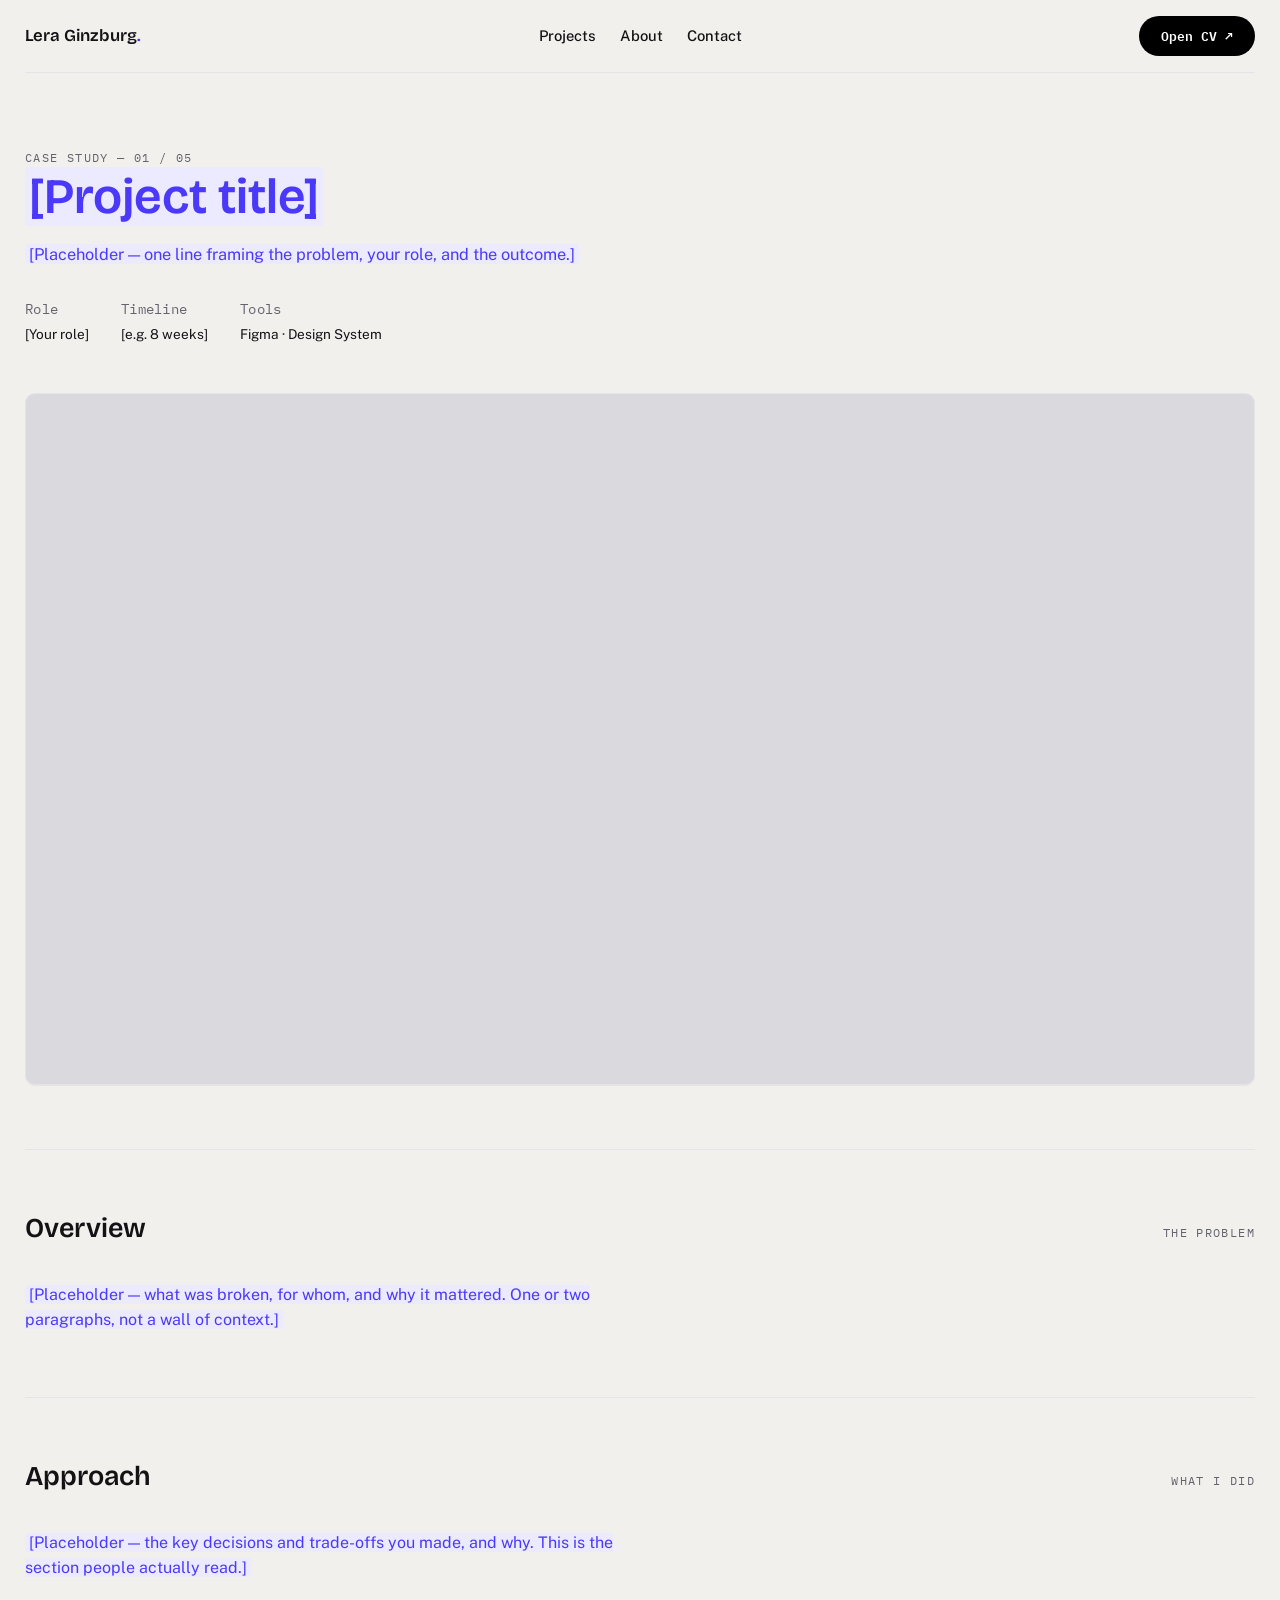
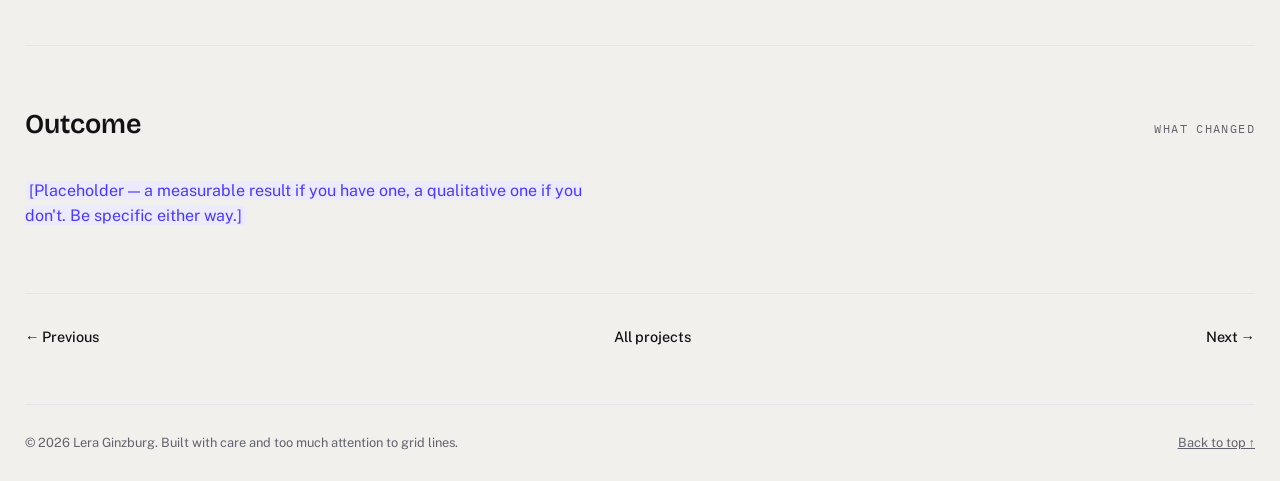
<file: project-01.html>
<!doctype html>
<html lang="en">
<head>
<meta charset="UTF-8">
<meta name="viewport" content="width=device-width, initial-scale=1, viewport-fit=cover">
<title>Case Study 01 — Lera Ginzburg</title>
<link rel="preconnect" href="https://fonts.googleapis.com">
<link rel="preconnect" href="https://fonts.gstatic.com" crossorigin>
<link rel="stylesheet" href="https://fonts.googleapis.com/css2?family=Bricolage+Grotesque:opsz,wght@12..96,400..800&family=Public+Sans:wght@400;500;600&family=IBM+Plex+Mono:wght@400;500&display=swap">
<link rel="stylesheet" href="styles.css">
</head>
<body>

<div class="progress" id="progress"></div>
<a class="skip-link" href="#main">Skip to content</a>

<header class="site-header" id="top">
  <div class="row">
    <a class="logotype" href="index.html">Lera Ginzburg<span>.</span></a>
    <nav class="primary-nav" aria-label="Primary">
      <ul>
        <li><a href="index.html#work">Projects</a></li>
        <li><a href="index.html#about">About</a></li>
        <li><a href="index.html#contact">Contact</a></li>
      </ul>
    </nav>
    <div class="header-right">
      <a class="header-cta" href="cv.pdf" target="_blank" rel="noopener noreferrer" aria-label="Open CV (opens in a new tab)">Open CV ↗</a>
    </div>
  </div>
</header>

<main id="main">

  <section class="page-head" style="border-top:none;">
    <span class="mono eyebrow reveal">Case Study — 01 / 05</span>
    <h1 class="reveal"><span class="placeholder">[Project title]</span></h1>
    <p class="lede reveal"><span class="placeholder">[Placeholder — one line framing the problem, your role, and the outcome.]</span></p>
    <div class="case-meta reveal">
      <div><span class="mono">Role</span>[Your role]</div>
      <div><span class="mono">Timeline</span>[e.g. 8 weeks]</div>
      <div><span class="mono">Tools</span>Figma · Design System</div>
    </div>
  </section>

  <section style="border-top:none; padding-top:0;">
    <div class="case-visual t1 reveal" aria-hidden="true"><i></i><i></i><i class="accent-block"></i><i></i></div>
  </section>

  <section>
    <div class="section-head reveal">
      <h2>Overview</h2>
      <span class="mono eyebrow">The problem</span>
    </div>
    <p class="body-copy reveal"><span class="placeholder">[Placeholder — what was broken, for whom, and why it mattered. One or two paragraphs, not a wall of context.]</span></p>
  </section>

  <section>
    <div class="section-head reveal">
      <h2>Approach</h2>
      <span class="mono eyebrow">What I did</span>
    </div>
    <p class="body-copy reveal"><span class="placeholder">[Placeholder — the key decisions and trade-offs you made, and why. This is the section people actually read.]</span></p>
  </section>

  <section>
    <div class="section-head reveal">
      <h2>Outcome</h2>
      <span class="mono eyebrow">What changed</span>
    </div>
    <p class="body-copy reveal"><span class="placeholder">[Placeholder — a measurable result if you have one, a qualitative one if you don't. Be specific either way.]</span></p>
  </section>

  <nav class="case-nav reveal" aria-label="Other projects">
    <a href="project-05.html">← Previous</a>
    <a href="index.html#work">All projects</a>
    <a href="project-02.html">Next →</a>
  </nav>

</main>


<footer class="site-footer">
  <span>© <span id="year"></span> Lera Ginzburg. Built with care and too much attention to grid lines.</span>
  <a href="#top" style="color:inherit;">Back to top ↑</a>
</footer>

<script src="site.js"></script>
</body>
</html>
</file>
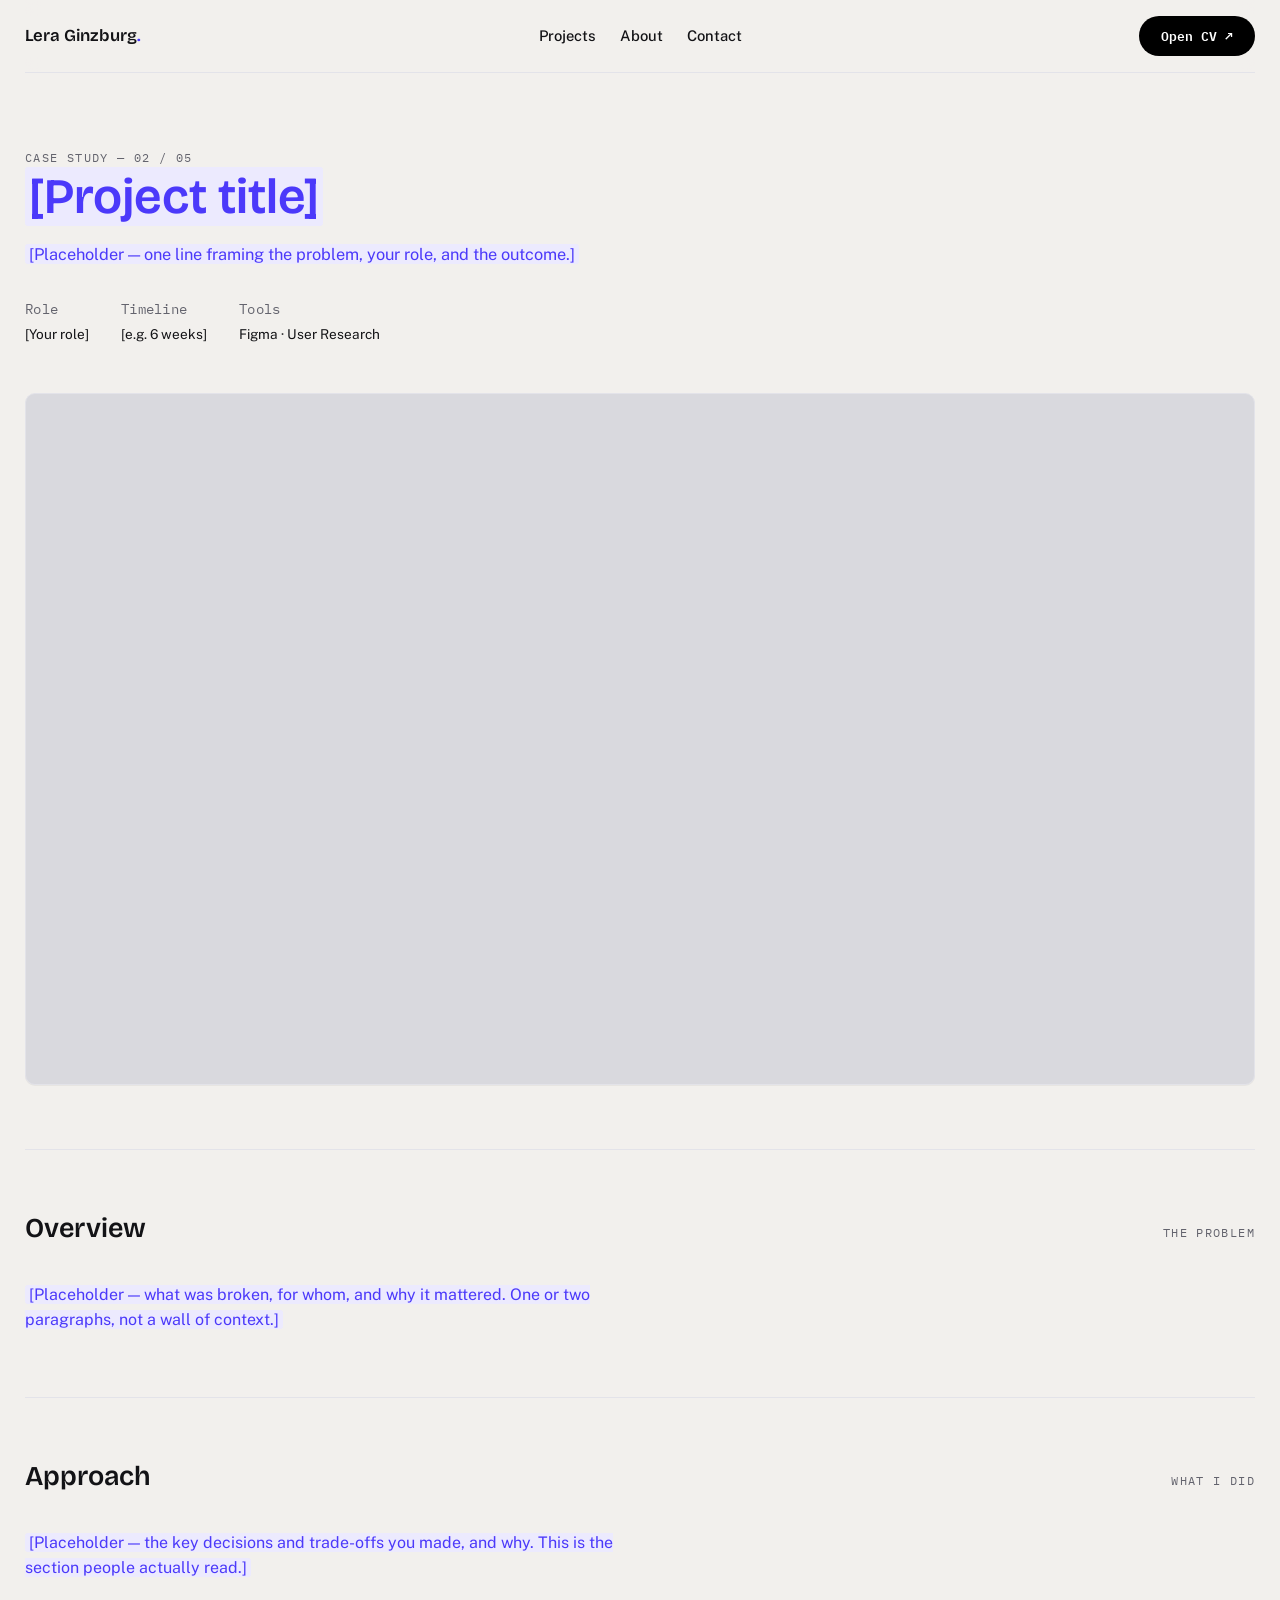
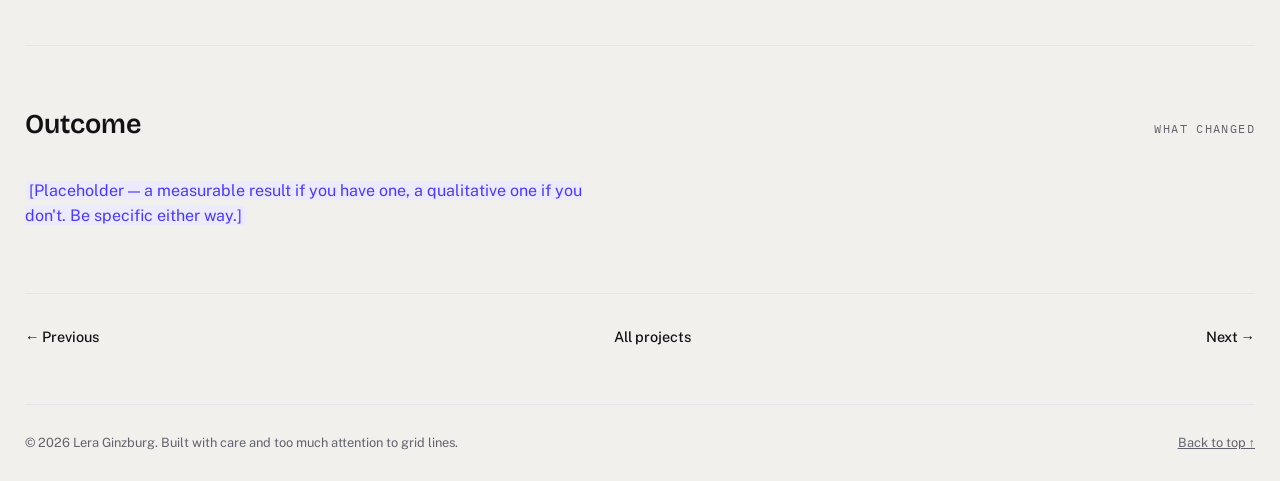
<file: project-02.html>
<!doctype html>
<html lang="en">
<head>
<meta charset="UTF-8">
<meta name="viewport" content="width=device-width, initial-scale=1, viewport-fit=cover">
<title>Case Study 02 — Lera Ginzburg</title>
<link rel="preconnect" href="https://fonts.googleapis.com">
<link rel="preconnect" href="https://fonts.gstatic.com" crossorigin>
<link rel="stylesheet" href="https://fonts.googleapis.com/css2?family=Bricolage+Grotesque:opsz,wght@12..96,400..800&family=Public+Sans:wght@400;500;600&family=IBM+Plex+Mono:wght@400;500&display=swap">
<link rel="stylesheet" href="styles.css">
</head>
<body>

<div class="progress" id="progress"></div>
<a class="skip-link" href="#main">Skip to content</a>

<header class="site-header" id="top">
  <div class="row">
    <a class="logotype" href="index.html">Lera Ginzburg<span>.</span></a>
    <nav class="primary-nav" aria-label="Primary">
      <ul>
        <li><a href="index.html#work">Projects</a></li>
        <li><a href="index.html#about">About</a></li>
        <li><a href="index.html#contact">Contact</a></li>
      </ul>
    </nav>
    <div class="header-right">
      <a class="header-cta" href="cv.pdf" target="_blank" rel="noopener noreferrer" aria-label="Open CV (opens in a new tab)">Open CV ↗</a>
    </div>
  </div>
</header>

<main id="main">

  <section class="page-head" style="border-top:none;">
    <span class="mono eyebrow reveal">Case Study — 02 / 05</span>
    <h1 class="reveal"><span class="placeholder">[Project title]</span></h1>
    <p class="lede reveal"><span class="placeholder">[Placeholder — one line framing the problem, your role, and the outcome.]</span></p>
    <div class="case-meta reveal">
      <div><span class="mono">Role</span>[Your role]</div>
      <div><span class="mono">Timeline</span>[e.g. 6 weeks]</div>
      <div><span class="mono">Tools</span>Figma · User Research</div>
    </div>
  </section>

  <section style="border-top:none; padding-top:0;">
    <div class="case-visual t2 reveal" aria-hidden="true"><i></i><i class="accent-block"></i><i></i></div>
  </section>

  <section>
    <div class="section-head reveal">
      <h2>Overview</h2>
      <span class="mono eyebrow">The problem</span>
    </div>
    <p class="body-copy reveal"><span class="placeholder">[Placeholder — what was broken, for whom, and why it mattered. One or two paragraphs, not a wall of context.]</span></p>
  </section>

  <section>
    <div class="section-head reveal">
      <h2>Approach</h2>
      <span class="mono eyebrow">What I did</span>
    </div>
    <p class="body-copy reveal"><span class="placeholder">[Placeholder — the key decisions and trade-offs you made, and why. This is the section people actually read.]</span></p>
  </section>

  <section>
    <div class="section-head reveal">
      <h2>Outcome</h2>
      <span class="mono eyebrow">What changed</span>
    </div>
    <p class="body-copy reveal"><span class="placeholder">[Placeholder — a measurable result if you have one, a qualitative one if you don't. Be specific either way.]</span></p>
  </section>

  <nav class="case-nav reveal" aria-label="Other projects">
    <a href="project-01.html">← Previous</a>
    <a href="index.html#work">All projects</a>
    <a href="project-03.html">Next →</a>
  </nav>

</main>


<footer class="site-footer">
  <span>© <span id="year"></span> Lera Ginzburg. Built with care and too much attention to grid lines.</span>
  <a href="#top" style="color:inherit;">Back to top ↑</a>
</footer>

<script src="site.js"></script>
</body>
</html>
</file>
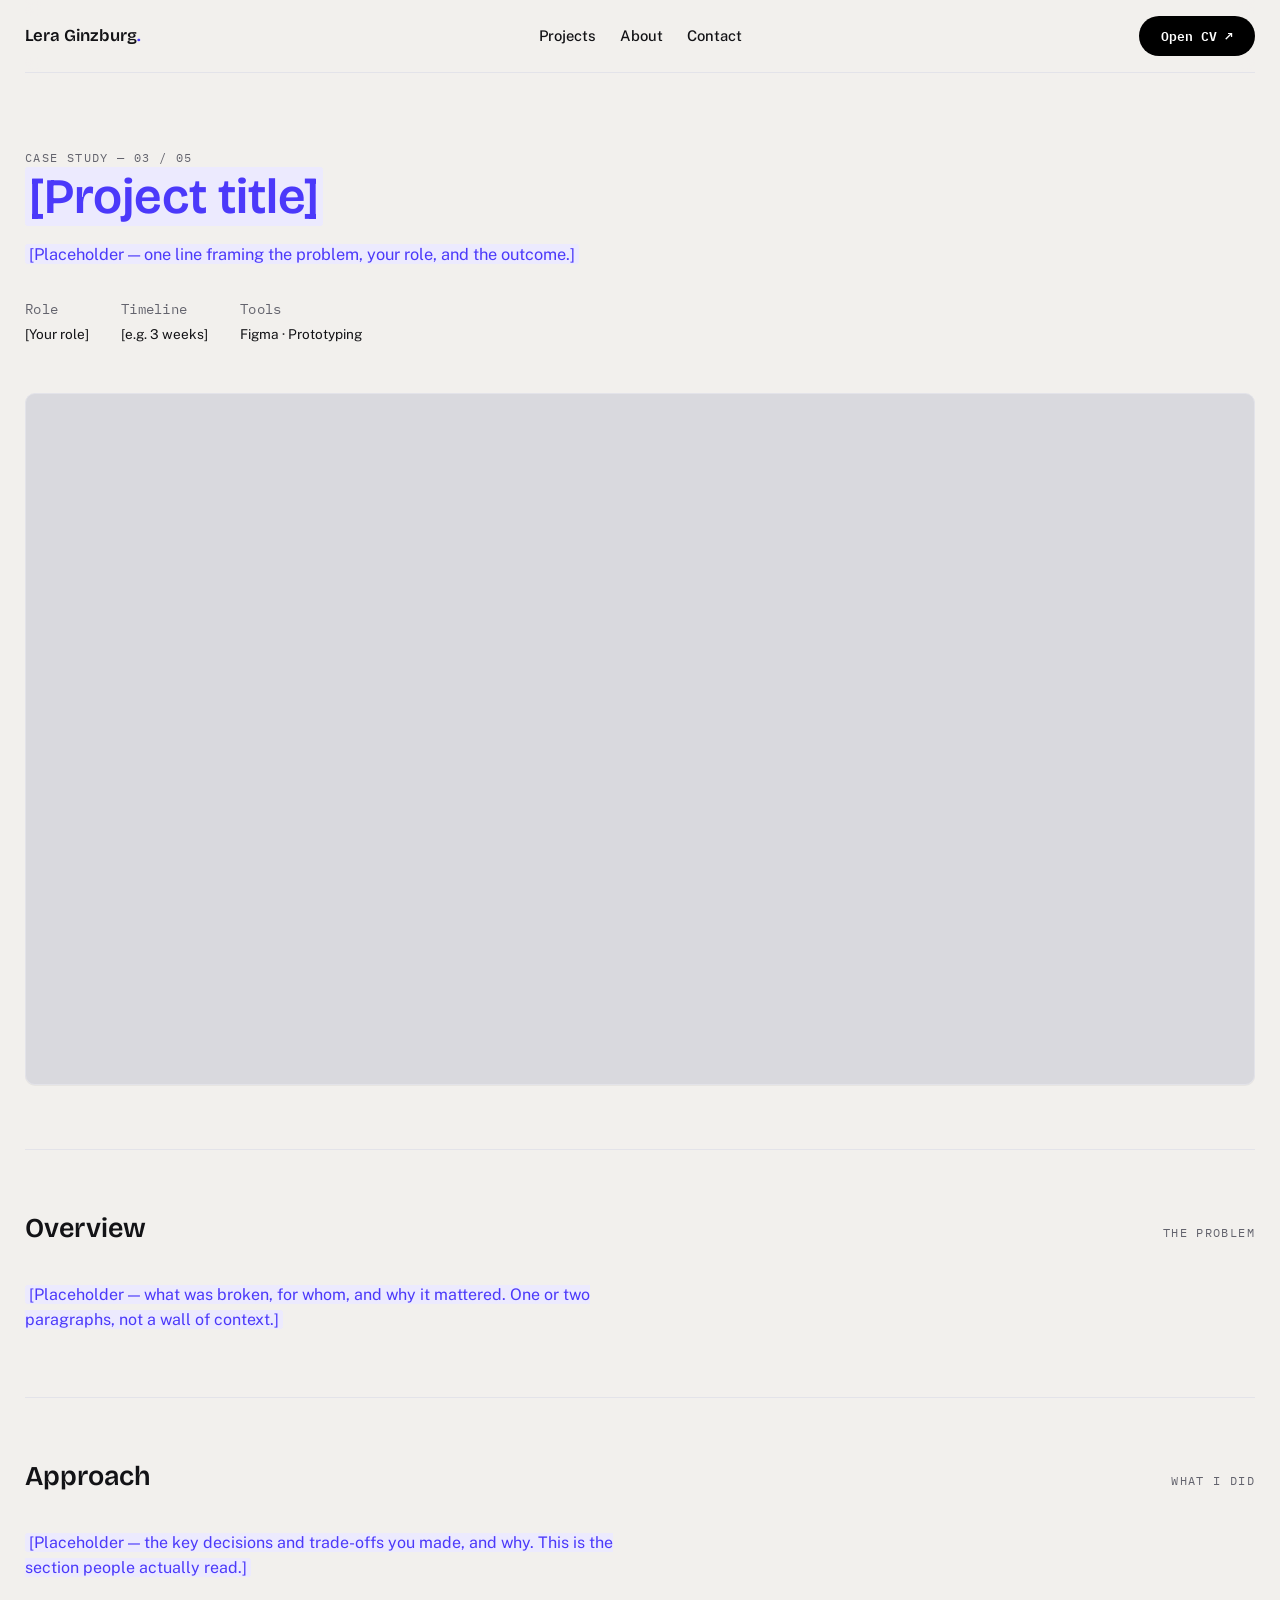
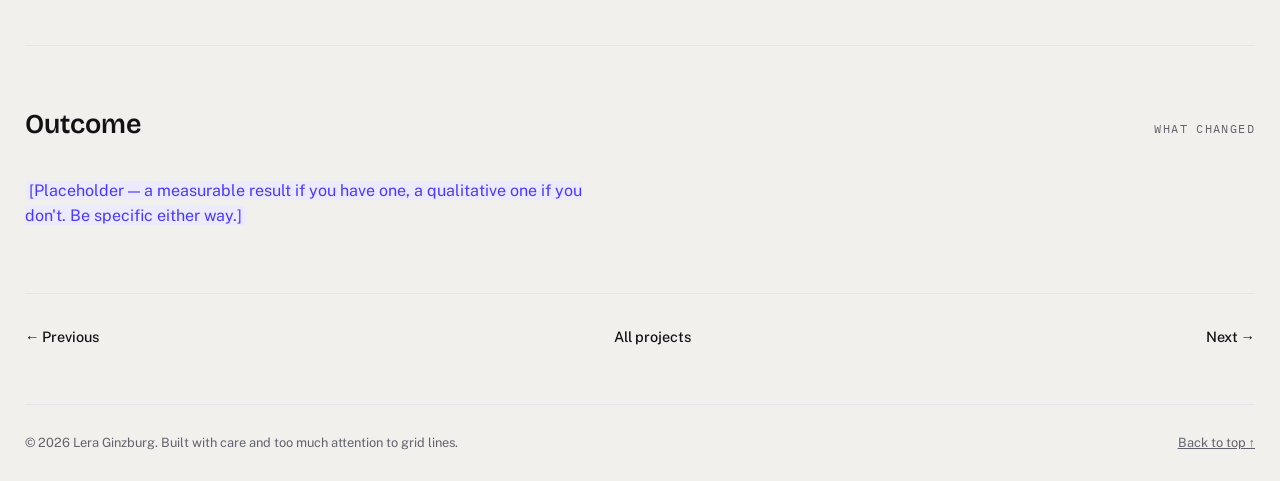
<file: project-03.html>
<!doctype html>
<html lang="en">
<head>
<meta charset="UTF-8">
<meta name="viewport" content="width=device-width, initial-scale=1, viewport-fit=cover">
<title>Case Study 03 — Lera Ginzburg</title>
<link rel="preconnect" href="https://fonts.googleapis.com">
<link rel="preconnect" href="https://fonts.gstatic.com" crossorigin>
<link rel="stylesheet" href="https://fonts.googleapis.com/css2?family=Bricolage+Grotesque:opsz,wght@12..96,400..800&family=Public+Sans:wght@400;500;600&family=IBM+Plex+Mono:wght@400;500&display=swap">
<link rel="stylesheet" href="styles.css">
</head>
<body>

<div class="progress" id="progress"></div>
<a class="skip-link" href="#main">Skip to content</a>

<header class="site-header" id="top">
  <div class="row">
    <a class="logotype" href="index.html">Lera Ginzburg<span>.</span></a>
    <nav class="primary-nav" aria-label="Primary">
      <ul>
        <li><a href="index.html#work">Projects</a></li>
        <li><a href="index.html#about">About</a></li>
        <li><a href="index.html#contact">Contact</a></li>
      </ul>
    </nav>
    <div class="header-right">
      <a class="header-cta" href="cv.pdf" target="_blank" rel="noopener noreferrer" aria-label="Open CV (opens in a new tab)">Open CV ↗</a>
    </div>
  </div>
</header>

<main id="main">

  <section class="page-head" style="border-top:none;">
    <span class="mono eyebrow reveal">Case Study — 03 / 05</span>
    <h1 class="reveal"><span class="placeholder">[Project title]</span></h1>
    <p class="lede reveal"><span class="placeholder">[Placeholder — one line framing the problem, your role, and the outcome.]</span></p>
    <div class="case-meta reveal">
      <div><span class="mono">Role</span>[Your role]</div>
      <div><span class="mono">Timeline</span>[e.g. 3 weeks]</div>
      <div><span class="mono">Tools</span>Figma · Prototyping</div>
    </div>
  </section>

  <section style="border-top:none; padding-top:0;">
    <div class="case-visual t3 reveal" aria-hidden="true"><i></i><i class="accent-block"></i><i></i><i></i></div>
  </section>

  <section>
    <div class="section-head reveal">
      <h2>Overview</h2>
      <span class="mono eyebrow">The problem</span>
    </div>
    <p class="body-copy reveal"><span class="placeholder">[Placeholder — what was broken, for whom, and why it mattered. One or two paragraphs, not a wall of context.]</span></p>
  </section>

  <section>
    <div class="section-head reveal">
      <h2>Approach</h2>
      <span class="mono eyebrow">What I did</span>
    </div>
    <p class="body-copy reveal"><span class="placeholder">[Placeholder — the key decisions and trade-offs you made, and why. This is the section people actually read.]</span></p>
  </section>

  <section>
    <div class="section-head reveal">
      <h2>Outcome</h2>
      <span class="mono eyebrow">What changed</span>
    </div>
    <p class="body-copy reveal"><span class="placeholder">[Placeholder — a measurable result if you have one, a qualitative one if you don't. Be specific either way.]</span></p>
  </section>

  <nav class="case-nav reveal" aria-label="Other projects">
    <a href="project-02.html">← Previous</a>
    <a href="index.html#work">All projects</a>
    <a href="project-04.html">Next →</a>
  </nav>

</main>


<footer class="site-footer">
  <span>© <span id="year"></span> Lera Ginzburg. Built with care and too much attention to grid lines.</span>
  <a href="#top" style="color:inherit;">Back to top ↑</a>
</footer>

<script src="site.js"></script>
</body>
</html>
</file>
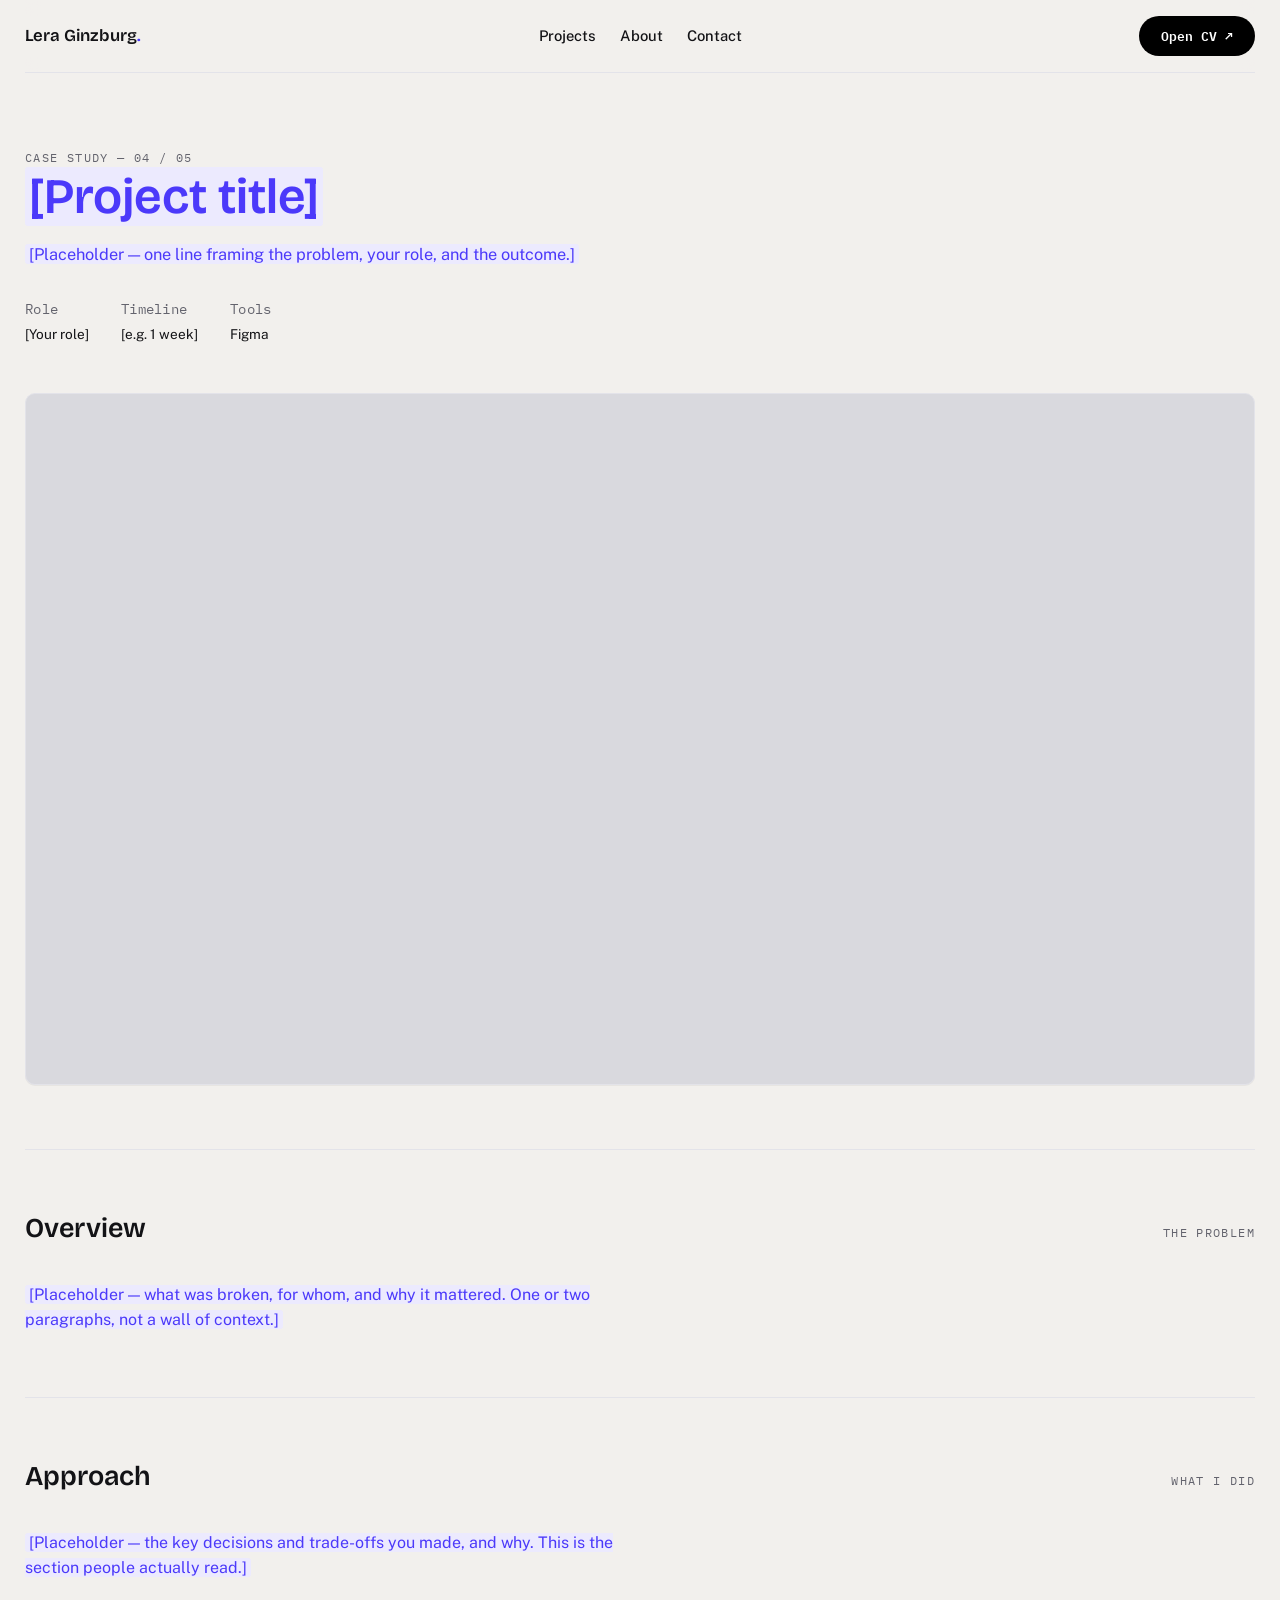
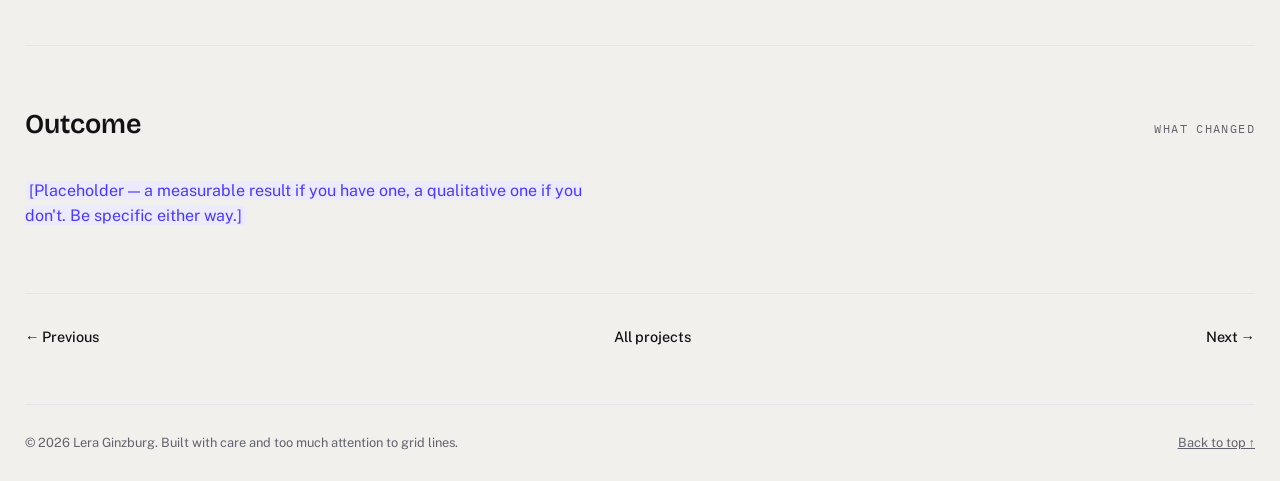
<file: project-04.html>
<!doctype html>
<html lang="en">
<head>
<meta charset="UTF-8">
<meta name="viewport" content="width=device-width, initial-scale=1, viewport-fit=cover">
<title>Case Study 04 — Lera Ginzburg</title>
<link rel="preconnect" href="https://fonts.googleapis.com">
<link rel="preconnect" href="https://fonts.gstatic.com" crossorigin>
<link rel="stylesheet" href="https://fonts.googleapis.com/css2?family=Bricolage+Grotesque:opsz,wght@12..96,400..800&family=Public+Sans:wght@400;500;600&family=IBM+Plex+Mono:wght@400;500&display=swap">
<link rel="stylesheet" href="styles.css">
</head>
<body>

<div class="progress" id="progress"></div>
<a class="skip-link" href="#main">Skip to content</a>

<header class="site-header" id="top">
  <div class="row">
    <a class="logotype" href="index.html">Lera Ginzburg<span>.</span></a>
    <nav class="primary-nav" aria-label="Primary">
      <ul>
        <li><a href="index.html#work">Projects</a></li>
        <li><a href="index.html#about">About</a></li>
        <li><a href="index.html#contact">Contact</a></li>
      </ul>
    </nav>
    <div class="header-right">
      <a class="header-cta" href="cv.pdf" target="_blank" rel="noopener noreferrer" aria-label="Open CV (opens in a new tab)">Open CV ↗</a>
    </div>
  </div>
</header>

<main id="main">

  <section class="page-head" style="border-top:none;">
    <span class="mono eyebrow reveal">Case Study — 04 / 05</span>
    <h1 class="reveal"><span class="placeholder">[Project title]</span></h1>
    <p class="lede reveal"><span class="placeholder">[Placeholder — one line framing the problem, your role, and the outcome.]</span></p>
    <div class="case-meta reveal">
      <div><span class="mono">Role</span>[Your role]</div>
      <div><span class="mono">Timeline</span>[e.g. 1 week]</div>
      <div><span class="mono">Tools</span>Figma</div>
    </div>
  </section>

  <section style="border-top:none; padding-top:0;">
    <div class="case-visual t1 reveal" aria-hidden="true"><i></i><i></i><i class="accent-block"></i><i></i></div>
  </section>

  <section>
    <div class="section-head reveal">
      <h2>Overview</h2>
      <span class="mono eyebrow">The problem</span>
    </div>
    <p class="body-copy reveal"><span class="placeholder">[Placeholder — what was broken, for whom, and why it mattered. One or two paragraphs, not a wall of context.]</span></p>
  </section>

  <section>
    <div class="section-head reveal">
      <h2>Approach</h2>
      <span class="mono eyebrow">What I did</span>
    </div>
    <p class="body-copy reveal"><span class="placeholder">[Placeholder — the key decisions and trade-offs you made, and why. This is the section people actually read.]</span></p>
  </section>

  <section>
    <div class="section-head reveal">
      <h2>Outcome</h2>
      <span class="mono eyebrow">What changed</span>
    </div>
    <p class="body-copy reveal"><span class="placeholder">[Placeholder — a measurable result if you have one, a qualitative one if you don't. Be specific either way.]</span></p>
  </section>

  <nav class="case-nav reveal" aria-label="Other projects">
    <a href="project-03.html">← Previous</a>
    <a href="index.html#work">All projects</a>
    <a href="project-05.html">Next →</a>
  </nav>

</main>


<footer class="site-footer">
  <span>© <span id="year"></span> Lera Ginzburg. Built with care and too much attention to grid lines.</span>
  <a href="#top" style="color:inherit;">Back to top ↑</a>
</footer>

<script src="site.js"></script>
</body>
</html>
</file>
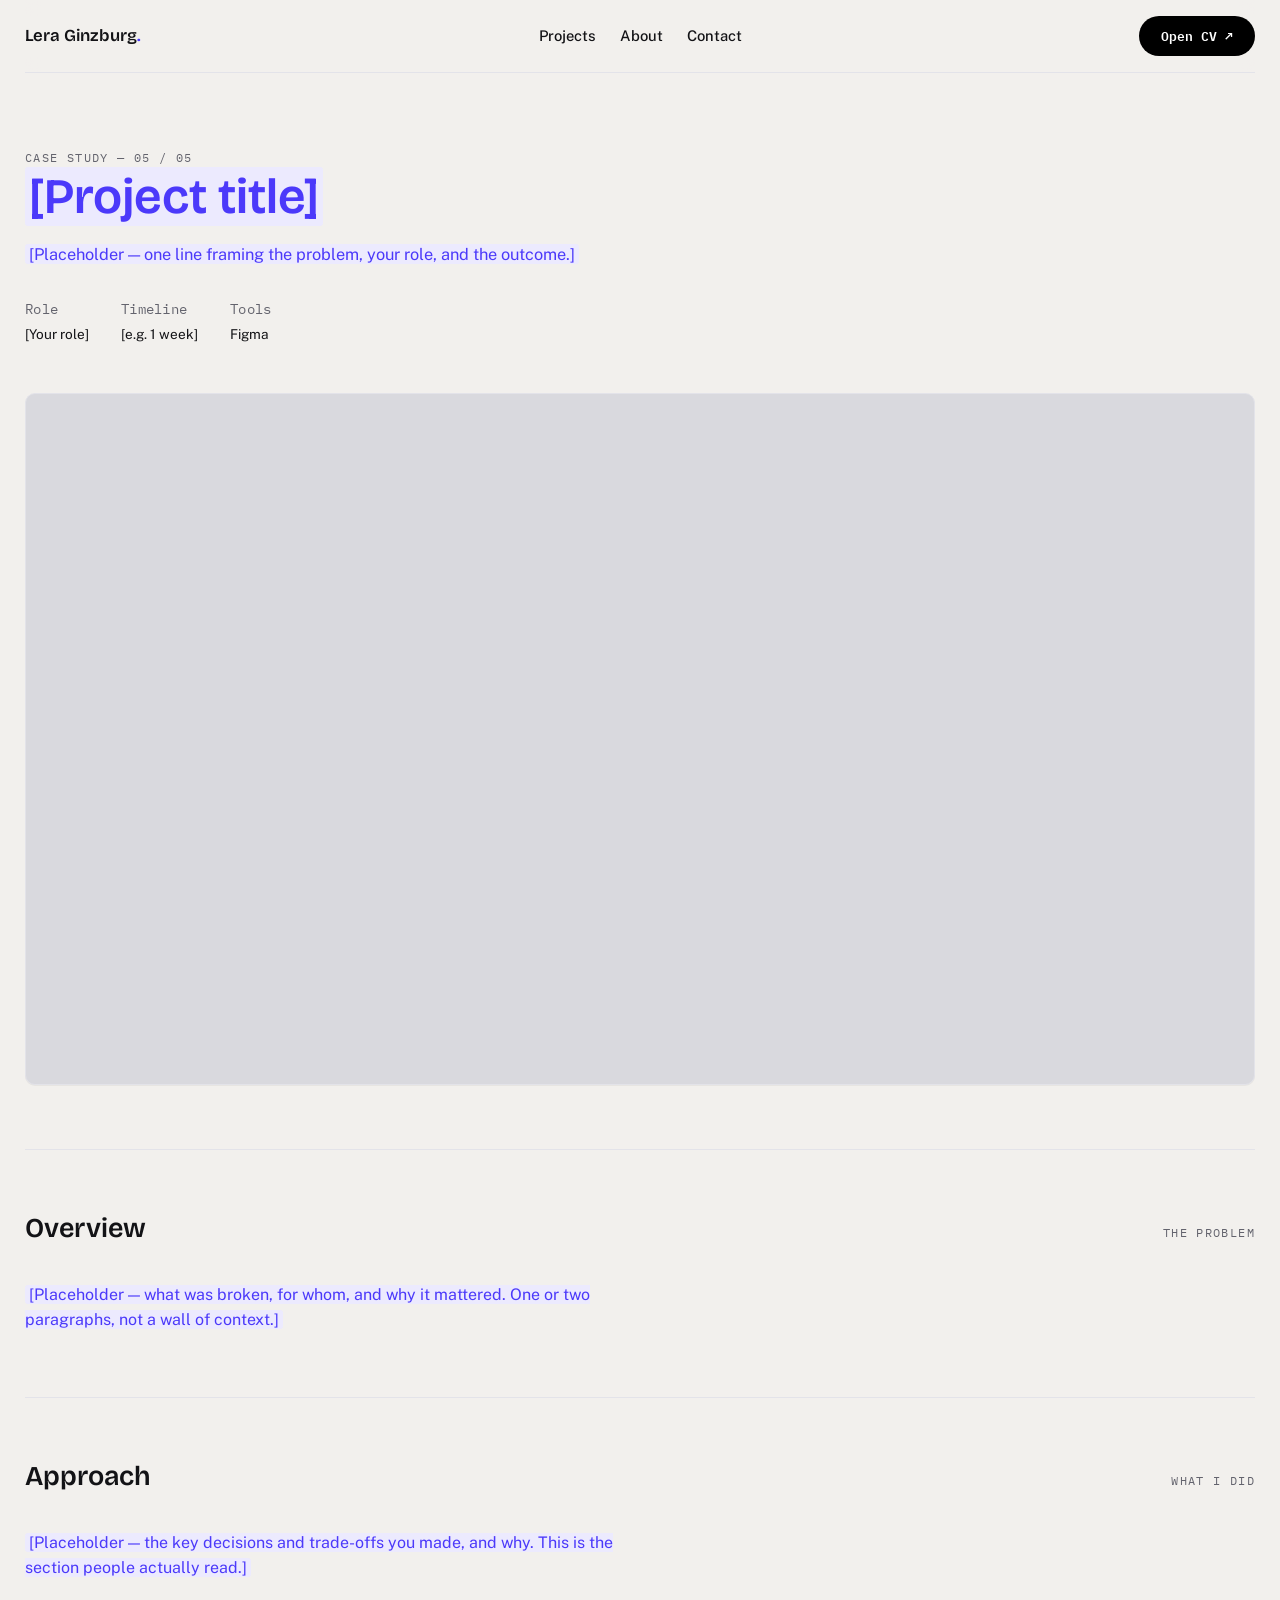
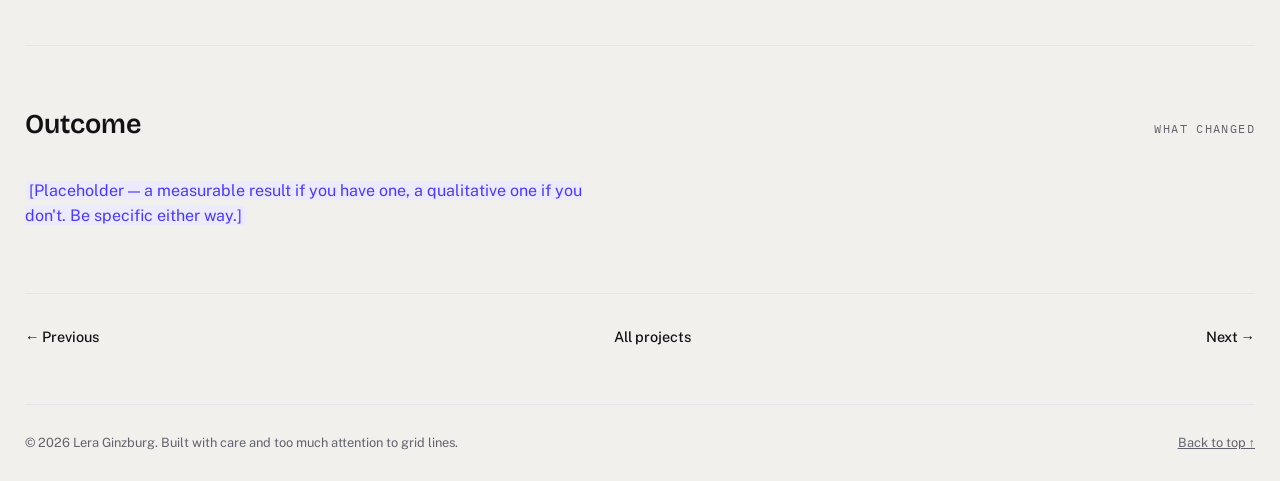
<file: project-05.html>
<!doctype html>
<html lang="en">
<head>
<meta charset="UTF-8">
<meta name="viewport" content="width=device-width, initial-scale=1, viewport-fit=cover">
<title>Case Study 05 — Lera Ginzburg</title>
<link rel="preconnect" href="https://fonts.googleapis.com">
<link rel="preconnect" href="https://fonts.gstatic.com" crossorigin>
<link rel="stylesheet" href="https://fonts.googleapis.com/css2?family=Bricolage+Grotesque:opsz,wght@12..96,400..800&family=Public+Sans:wght@400;500;600&family=IBM+Plex+Mono:wght@400;500&display=swap">
<link rel="stylesheet" href="styles.css">
</head>
<body>

<div class="progress" id="progress"></div>
<a class="skip-link" href="#main">Skip to content</a>

<header class="site-header" id="top">
  <div class="row">
    <a class="logotype" href="index.html">Lera Ginzburg<span>.</span></a>
    <nav class="primary-nav" aria-label="Primary">
      <ul>
        <li><a href="index.html#work">Projects</a></li>
        <li><a href="index.html#about">About</a></li>
        <li><a href="index.html#contact">Contact</a></li>
      </ul>
    </nav>
    <div class="header-right">
      <a class="header-cta" href="cv.pdf" target="_blank" rel="noopener noreferrer" aria-label="Open CV (opens in a new tab)">Open CV ↗</a>
    </div>
  </div>
</header>

<main id="main">

  <section class="page-head" style="border-top:none;">
    <span class="mono eyebrow reveal">Case Study — 05 / 05</span>
    <h1 class="reveal"><span class="placeholder">[Project title]</span></h1>
    <p class="lede reveal"><span class="placeholder">[Placeholder — one line framing the problem, your role, and the outcome.]</span></p>
    <div class="case-meta reveal">
      <div><span class="mono">Role</span>[Your role]</div>
      <div><span class="mono">Timeline</span>[e.g. 1 week]</div>
      <div><span class="mono">Tools</span>Figma</div>
    </div>
  </section>

  <section style="border-top:none; padding-top:0;">
    <div class="case-visual t2 reveal" aria-hidden="true"><i></i><i class="accent-block"></i><i></i></div>
  </section>

  <section>
    <div class="section-head reveal">
      <h2>Overview</h2>
      <span class="mono eyebrow">The problem</span>
    </div>
    <p class="body-copy reveal"><span class="placeholder">[Placeholder — what was broken, for whom, and why it mattered. One or two paragraphs, not a wall of context.]</span></p>
  </section>

  <section>
    <div class="section-head reveal">
      <h2>Approach</h2>
      <span class="mono eyebrow">What I did</span>
    </div>
    <p class="body-copy reveal"><span class="placeholder">[Placeholder — the key decisions and trade-offs you made, and why. This is the section people actually read.]</span></p>
  </section>

  <section>
    <div class="section-head reveal">
      <h2>Outcome</h2>
      <span class="mono eyebrow">What changed</span>
    </div>
    <p class="body-copy reveal"><span class="placeholder">[Placeholder — a measurable result if you have one, a qualitative one if you don't. Be specific either way.]</span></p>
  </section>

  <nav class="case-nav reveal" aria-label="Other projects">
    <a href="project-04.html">← Previous</a>
    <a href="index.html#work">All projects</a>
    <a href="project-01.html">Next →</a>
  </nav>

</main>


<footer class="site-footer">
  <span>© <span id="year"></span> Lera Ginzburg. Built with care and too much attention to grid lines.</span>
  <a href="#top" style="color:inherit;">Back to top ↑</a>
</footer>

<script src="site.js"></script>
</body>
</html>
</file>
<file: styles.css>
:root{
  color-scheme: light dark;
  padding-top: env(safe-area-inset-top, 0px);
  padding-bottom: env(safe-area-inset-bottom, 0px);
  --bg: #f2f0ed;
  --surface: #f8f9f4;
  --surface-muted: #F0F0F3;
  --ink: #131316;
  --ink-soft: #63636D;
  --line: #E3E3E9;
  --accent: #4B39FA;
  --accent-ink: #FFFFFF;
  --accent-soft: #ECEAFE;
  --on-accent-soft: #EAE8FF;
  --placeholder-img: #D9D9DE;
  --cta-bg: #000000;
  --cta-ink: #FFFFFF;
  --shadow: 0 1px 0 rgba(20,20,30,.05);
  --elev-color: rgba(20,20,30,.09);
}
@media (prefers-color-scheme: dark){
  :root:not([data-theme="light"]){
    --bg: #121214;
    --surface: #1B1B20;
    --surface-muted: #1F1F26;
    --ink: #F1F1F4;
    --ink-soft: #9A9AA6;
    --line: #2C2C33;
    --accent: #5B4AF5;
    --accent-ink: #FFFFFF;
    --accent-soft: #23213A;
    --on-accent-soft: #EAE8FF;
    --placeholder-img: #3A3A42;
    --cta-bg: #FFFFFF;
    --cta-ink: #000000;
    --shadow: 0 1px 0 rgba(0,0,0,.3);
    --elev-color: rgba(0,0,0,.45);
  }
}
:root[data-theme="dark"]{
  --bg: #121214;
  --surface: #1B1B20;
  --surface-muted: #1F1F26;
  --ink: #F1F1F4;
  --ink-soft: #9A9AA6;
  --line: #2C2C33;
  --accent: #5B4AF5;
  --accent-ink: #FFFFFF;
  --accent-soft: #23213A;
  --on-accent-soft: #EAE8FF;
  --placeholder-img: #3A3A42;
  --cta-bg: #FFFFFF;
  --cta-ink: #000000;
  --shadow: 0 1px 0 rgba(0,0,0,.3);
  --elev-color: rgba(0,0,0,.45);
}

*,*::before,*::after{ box-sizing:border-box; }
html{ scroll-behavior:smooth; scroll-padding-top:88px; }
body{
  margin:0;
  background:var(--bg);
  color:var(--ink);
  font-family:'Public Sans', -apple-system, BlinkMacSystemFont, 'Segoe UI', sans-serif;
  font-size:16px;
  line-height:1.55;
  -webkit-font-smoothing:antialiased;
  padding-inline:24px;
}
main, header, footer{ max-width:1230px; margin-inline:auto; }
h1,h2,h3{
  font-family:'Bricolage Grotesque', 'Public Sans', sans-serif;
  font-weight:600;
  line-height:1.08;
  text-wrap:balance;
  margin:0;
}
p{ margin:0; }
a{ color:inherit; }
img{ max-width:100%; }
[hidden]{ display:none!important; }

.skip-link{
  position:fixed; top:-100%; left:16px; z-index:100;
  background:var(--cta-bg); color:var(--cta-ink);
  padding:.6em 1.2em; border-radius:999px; font-weight:600;
  transition:top .15s ease;
}
.skip-link:focus{ top:16px; }

:focus-visible{ outline:2px solid var(--accent); outline-offset:3px; border-radius:2px; }

.mono{
  font-family:'IBM Plex Mono', ui-monospace, monospace;
  letter-spacing:.02em;
}
.eyebrow{
  font-family:'IBM Plex Mono', monospace;
  font-size:.72rem;
  letter-spacing:.12em;
  text-transform:uppercase;
  color:var(--ink-soft);
}
.idx{
  font-family:'IBM Plex Mono', monospace;
  color:var(--ink-soft);
  font-size:.85rem;
}

/* progress bar */
.progress{
  position:fixed; top:0; left:0; height:2px; width:0%;
  background:var(--accent); z-index:60; transition:width .08s linear;
}

/* header */
.site-header{
  position:sticky; top:0; z-index:50;
  background:color-mix(in srgb, var(--bg) 88%, transparent);
  backdrop-filter:blur(8px);
  border-bottom:1px solid var(--line);
  padding-block:16px;
}
.site-header .row{
  display:flex; align-items:center; justify-content:space-between;
  gap:16px; flex-wrap:wrap;
}
.logotype{
  font-family:'Bricolage Grotesque', sans-serif;
  font-weight:600; font-size:1.05rem; text-decoration:none;
}
.logotype span{ color:var(--accent); }
nav.primary-nav ul{
  list-style:none; display:flex; gap:24px; margin:0; padding:0;
  flex-wrap:wrap;
}
nav.primary-nav a{
  text-decoration:none; font-weight:500; font-size:.92rem;
  padding-bottom:2px; border-bottom:1px solid transparent;
  transition:border-color .15s ease, color .15s ease;
}
nav.primary-nav a:hover{ border-color:var(--accent); color:var(--accent); }

.header-right{ display:flex; align-items:center; gap:18px; }
.header-email{
  font-size:.82rem; text-decoration:none; font-weight:600;
  color:var(--accent);
  padding-bottom:2px; border-bottom:1px solid transparent;
  transition:border-color .15s ease, opacity .15s ease;
  white-space:nowrap;
}
.header-email:hover{ border-color:var(--accent); opacity:.8; }

.header-cta{
  display:inline-flex; align-items:center; gap:6px;
  background:var(--cta-bg); color:var(--cta-ink);
  font-family:'IBM Plex Mono', monospace;
  font-size:.82rem; font-weight:600; text-decoration:none;
  padding:10px 22px; border-radius:999px; white-space:nowrap;
  transition:opacity .15s ease, transform .1s ease;
}
.header-cta:hover{ opacity:.88; }
.header-cta:active{ transform:translateY(1px); }

/* hero — 12-col grid: 64px columns / 42px gutters (=1230px at the container's max-width) */
.hero{
  padding-block:64px 72px;
  display:grid;
  grid-template-columns:repeat(12, 1fr);
  column-gap:42px;
}

.hero-top{
  grid-column:1 / -1;
  display:flex; align-items:center; justify-content:space-between;
  gap:24px; margin-bottom:20px;
}
.hero-greeting{ font-size:1.05rem; color:var(--ink); }

.hero-headline{
  grid-column:4 / -1;
  font-size:clamp(2.1rem, 4.9vw, 3.9rem);
  font-weight:500;
  line-height:1.18;
  max-width:25ch;
}

.hero-bottom{
  grid-column:1 / -1;
  margin-top:72px;
  display:grid;
  grid-template-columns:repeat(12, 1fr);
  column-gap:42px;
  align-items:center;
}
.hero-links{
  grid-column:6 / -1;
  max-width:44ch; font-size:1.08rem; line-height:1.6; color:var(--ink);
}
.hero-links a{ text-decoration:underline; text-underline-offset:2px; }
.hero-links a:hover{ color:var(--accent); }

.hero-badge{
  grid-column:2 / span 2; justify-self:start;
  position:relative; width:120px; height:120px;
}
.hero-badge-ring{
  width:100%; height:100%;
  font-family:'IBM Plex Mono', monospace; font-size:11.5px; letter-spacing:.03em;
  fill:var(--ink-soft); text-transform:lowercase;
}
.hero-badge-dot{
  position:absolute; top:50%; left:50%; width:12px; height:12px;
  margin:-6px 0 0 -6px; border-radius:50%; background:var(--accent);
}

.hero-scroll{
  grid-column:4 / span 2; justify-self:start;
  display:flex; align-items:center; justify-content:center;
  width:120px; height:120px; border-radius:50%;
  background:var(--ink); color:var(--bg);
  transition:transform .2s ease;
}
.hero-scroll:hover{ transform:scale(1.05); }
.hero-scroll svg{ width:36px; height:36px; }

@media (max-width:640px){
  .hero{ grid-template-columns:1fr; row-gap:16px; }
  .hero-top{
    grid-column:1;
    display:flex; flex-direction:column-reverse; align-items:flex-start; gap:16px;
  }
  .hero-headline{ grid-column:1; max-width:none; }
  .hero-bottom{
    grid-column:1; grid-template-columns:1fr; row-gap:20px; margin-top:48px;
  }
  .hero-badge, .hero-scroll, .hero-links{ grid-column:1; justify-self:start; }
  .hero-links{ margin-left:0; }
}

/* photo placeholder — reused by hero + about */
.photo-placeholder{
  border-radius:50%; flex-shrink:0;
  background:var(--surface); border:1px dashed var(--line);
  display:flex; align-items:center; justify-content:center;
  font-family:'IBM Plex Mono', monospace; color:var(--ink-soft);
  text-align:center; line-height:1.3; padding:6px;
}
.hero-photo{ width:152px; height:152px; font-size:.66rem; }

/* generic page header (non-home pages) */
.page-head{ padding-block:72px 48px; }
.page-head .eyebrow{ margin-bottom:18px; }
.page-head h1{ font-size:clamp(1.9rem, 4.6vw, 3.1rem); max-width:18ch; }
.page-head p.lede{ margin-top:18px; max-width:56ch; font-size:1.02rem; color:var(--ink-soft); }

section{ padding-block:64px; border-top:1px solid var(--line); }
.section-head{
  display:flex; align-items:baseline; justify-content:space-between;
  gap:16px; margin-bottom:40px; flex-wrap:wrap;
}
.section-head h2{ font-size:1.7rem; }

/* selected cases — card layout */
.case-list{ display:flex; flex-direction:column; gap:24px; }
.case-card{
  display:grid; grid-template-columns:1fr 1fr; gap:32px; align-items:center;
  background:var(--surface); color:var(--ink);
  border-radius:20px; padding:36px;
  cursor:pointer;
  transition:transform .25s ease, box-shadow .25s ease;
}
.case-card:hover{ transform:translateY(-3px); box-shadow:0 14px 28px var(--elev-color); }
.case-card h3{ font-size:1.3rem; margin-bottom:8px; }
.case-card .desc{ color:var(--ink-soft); max-width:42ch; font-size:.96rem; }
.case-card .placeholder{ background:var(--accent-soft); color:var(--accent); }

.case-stats{ display:flex; flex-direction:column; gap:18px; margin-top:28px; }
.case-stats .stat-label{
  font-family:'IBM Plex Mono', monospace; letter-spacing:.02em;
  font-size:.78rem; color:var(--ink-soft); display:block; margin-bottom:4px;
}
.case-stats .stat-value{ font-family:'Bricolage Grotesque', sans-serif; font-size:1.15rem; font-weight:700; color:var(--ink); }

.link{
  display:inline-flex; align-items:center; gap:6px;
  text-decoration:none; font-weight:600; font-size:.88rem;
  border-bottom:1px solid var(--ink); padding-bottom:1px;
  transition:gap .15s ease, color .15s ease, border-color .15s ease;
}
.link:hover{ gap:10px; color:var(--accent); border-color:var(--accent); }
.case-card .link{ margin-top:24px; }

.thumb{
  position:relative; aspect-ratio:4/3; border:1px solid var(--line);
  border-radius:14px; overflow:hidden; background:var(--placeholder-img);
  box-shadow:var(--shadow);
  cursor:pointer;
}

/* selected cases — half-size cards */
.case-grid{
  display:grid; grid-template-columns:1fr 1fr; gap:24px; margin-top:24px;
}
.case-card-sm{
  display:flex; flex-direction:column; gap:16px;
  background:var(--surface); border-radius:16px; padding:20px;
  cursor:pointer;
  transition:transform .25s ease, box-shadow .25s ease;
}
.case-card-sm:hover{ transform:translateY(-3px); box-shadow:0 10px 22px var(--elev-color); }
.case-card-sm .thumb{ border-radius:10px; }
.case-card-sm h3{ font-size:1rem; margin-bottom:4px; }
.case-card-sm .desc{ color:var(--ink-soft); font-size:.86rem; }
.case-card-sm .link{ margin-top:10px; font-size:.8rem; }
@media (max-width:600px){
  .case-grid{ grid-template-columns:1fr; }
}
.thumb i, .case-visual i{ display:none; }

/* project overlay — clicking a card opens its case study full-page, above the current view */
.project-overlay{
  position:fixed; inset:0; z-index:80;
  background:var(--bg);
  overflow-y:auto;
  -webkit-overflow-scrolling:touch;
}
.project-overlay[hidden]{ display:none; }

.overlay-back{
  position:fixed; top:20px; left:20px; z-index:90;
  width:48px; height:48px; border-radius:50%; padding:0;
  display:flex; align-items:center; justify-content:center;
  background:var(--surface-muted); border:1px solid var(--line);
  color:var(--ink); box-shadow:var(--shadow);
  cursor:pointer;
  transition:background .15s ease, transform .1s ease;
}
.overlay-back:hover{ background:var(--line); }
.overlay-back:active{ transform:scale(.94); }
.overlay-back svg{ width:18px; height:18px; display:block; }

.overlay-content{
  max-width:1230px; margin-inline:auto;
  padding-inline:24px; padding-block:88px 64px;
}

/* case study pages */
.case-meta{ margin-top:32px; display:flex; gap:32px; flex-wrap:wrap; }
.case-meta div{ font-size:.85rem; }
.case-meta .mono{ color:var(--ink-soft); display:block; margin-bottom:4px; }

.case-visual{
  position:relative; aspect-ratio:16/9; border:1px solid var(--line);
  border-radius:10px; overflow:hidden; background:var(--placeholder-img);
  box-shadow:var(--shadow);
}

.body-copy{ max-width:60ch; color:var(--ink-soft); font-size:1rem; }

.case-nav{
  display:flex; justify-content:space-between; align-items:center;
  padding-block:32px; border-top:1px solid var(--line);
  font-size:.9rem; font-weight:500;
}
.case-nav a{ text-decoration:none; }
.case-nav a:hover{ color:var(--accent); }
@media (max-width:500px){ .case-nav{ flex-wrap:wrap; gap:12px; justify-content:center; } }

@media (max-width:760px){
  .case-card{ grid-template-columns:1fr; padding:28px; }
}

/* about — photo + intro copy */
.about-photo-block{
  display:flex; align-items:flex-start; gap:28px; flex-wrap:wrap;
}
.about-photo{ width:104px; height:104px; font-size:.62rem; }
.about-photo-copy{ flex:1; min-width:240px; }
.about-photo-copy p{ color:var(--ink-soft); max-width:56ch; font-size:1rem; }
.about-photo-copy p + p{ margin-top:14px; }

.toolkit{
  list-style:none; margin:24px 0 0; padding:0;
  display:flex; flex-wrap:wrap; gap:8px; align-content:flex-start;
}
.toolkit li{
  font-size:.82rem; padding:6px 12px; border:1px solid var(--line);
  border-radius:20px; color:var(--ink-soft);
}

/* contact */
.contact-wrap{ display:flex; justify-content:space-between; align-items:flex-end; gap:24px; flex-wrap:wrap; }
.contact h2{ font-size:clamp(1.8rem,4vw,2.6rem); max-width:14ch; }
.contact .big-link{
  text-decoration:none; font-size:1.1rem; font-weight:600;
  border-bottom:2px solid var(--accent); padding-bottom:2px;
}
.socials{ list-style:none; display:flex; gap:20px; margin:0; padding:0; }
.socials a{ text-decoration:none; font-size:.88rem; color:var(--ink-soft); }
.socials a:hover{ color:var(--accent); }

footer.site-footer{
  border-top:1px solid var(--line); padding-block:28px; margin-top:24px;
  display:flex; justify-content:space-between; gap:16px; flex-wrap:wrap;
  font-size:.8rem; color:var(--ink-soft);
}

.placeholder{
  background:var(--accent-soft); color:var(--accent);
  padding:0 4px; border-radius:3px;
}

/* reveal-on-scroll */
.reveal{ opacity:0; transform:translateY(14px); transition:opacity .5s ease, transform .5s ease; }
.reveal.is-visible{ opacity:1; transform:none; }

@media (prefers-reduced-motion: reduce){
  *{ animation-duration:.001ms!important; transition-duration:.001ms!important; scroll-behavior:auto!important; }
  .reveal{ opacity:1; transform:none; }
}
</file>
